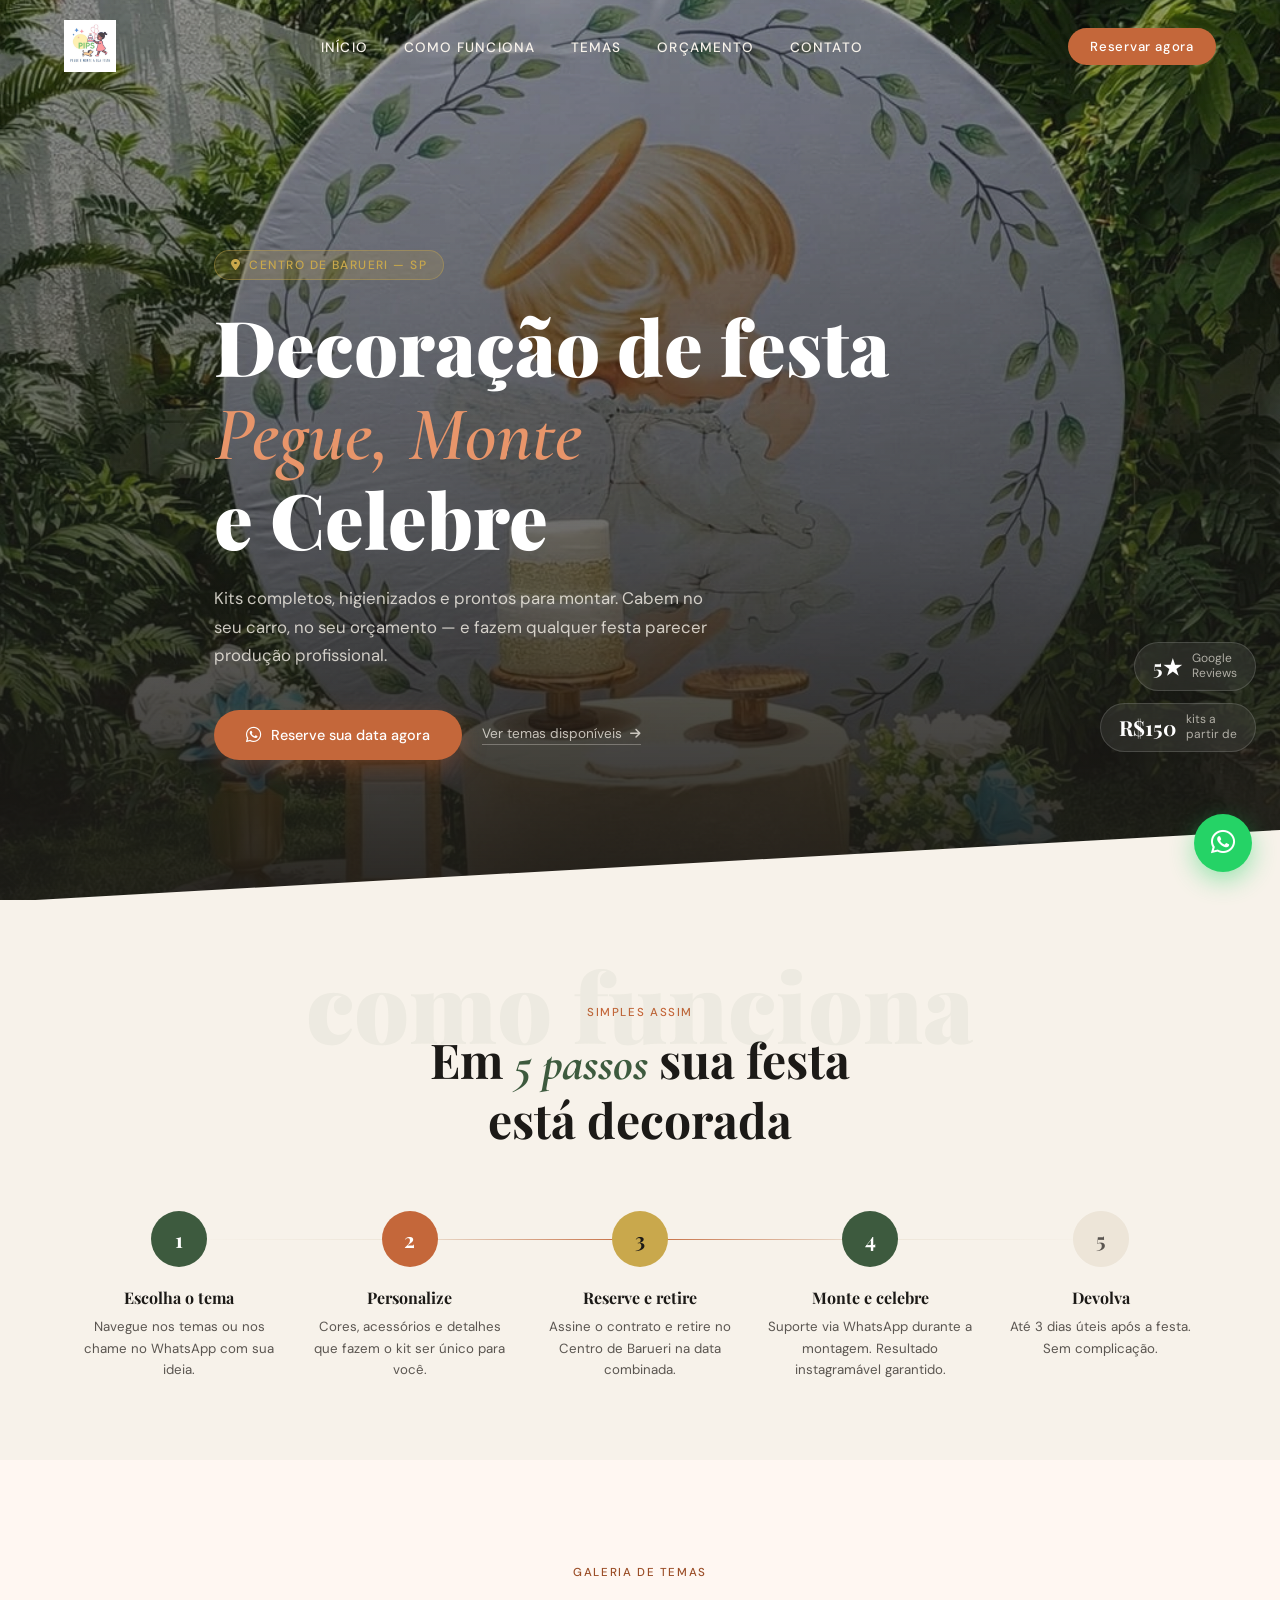
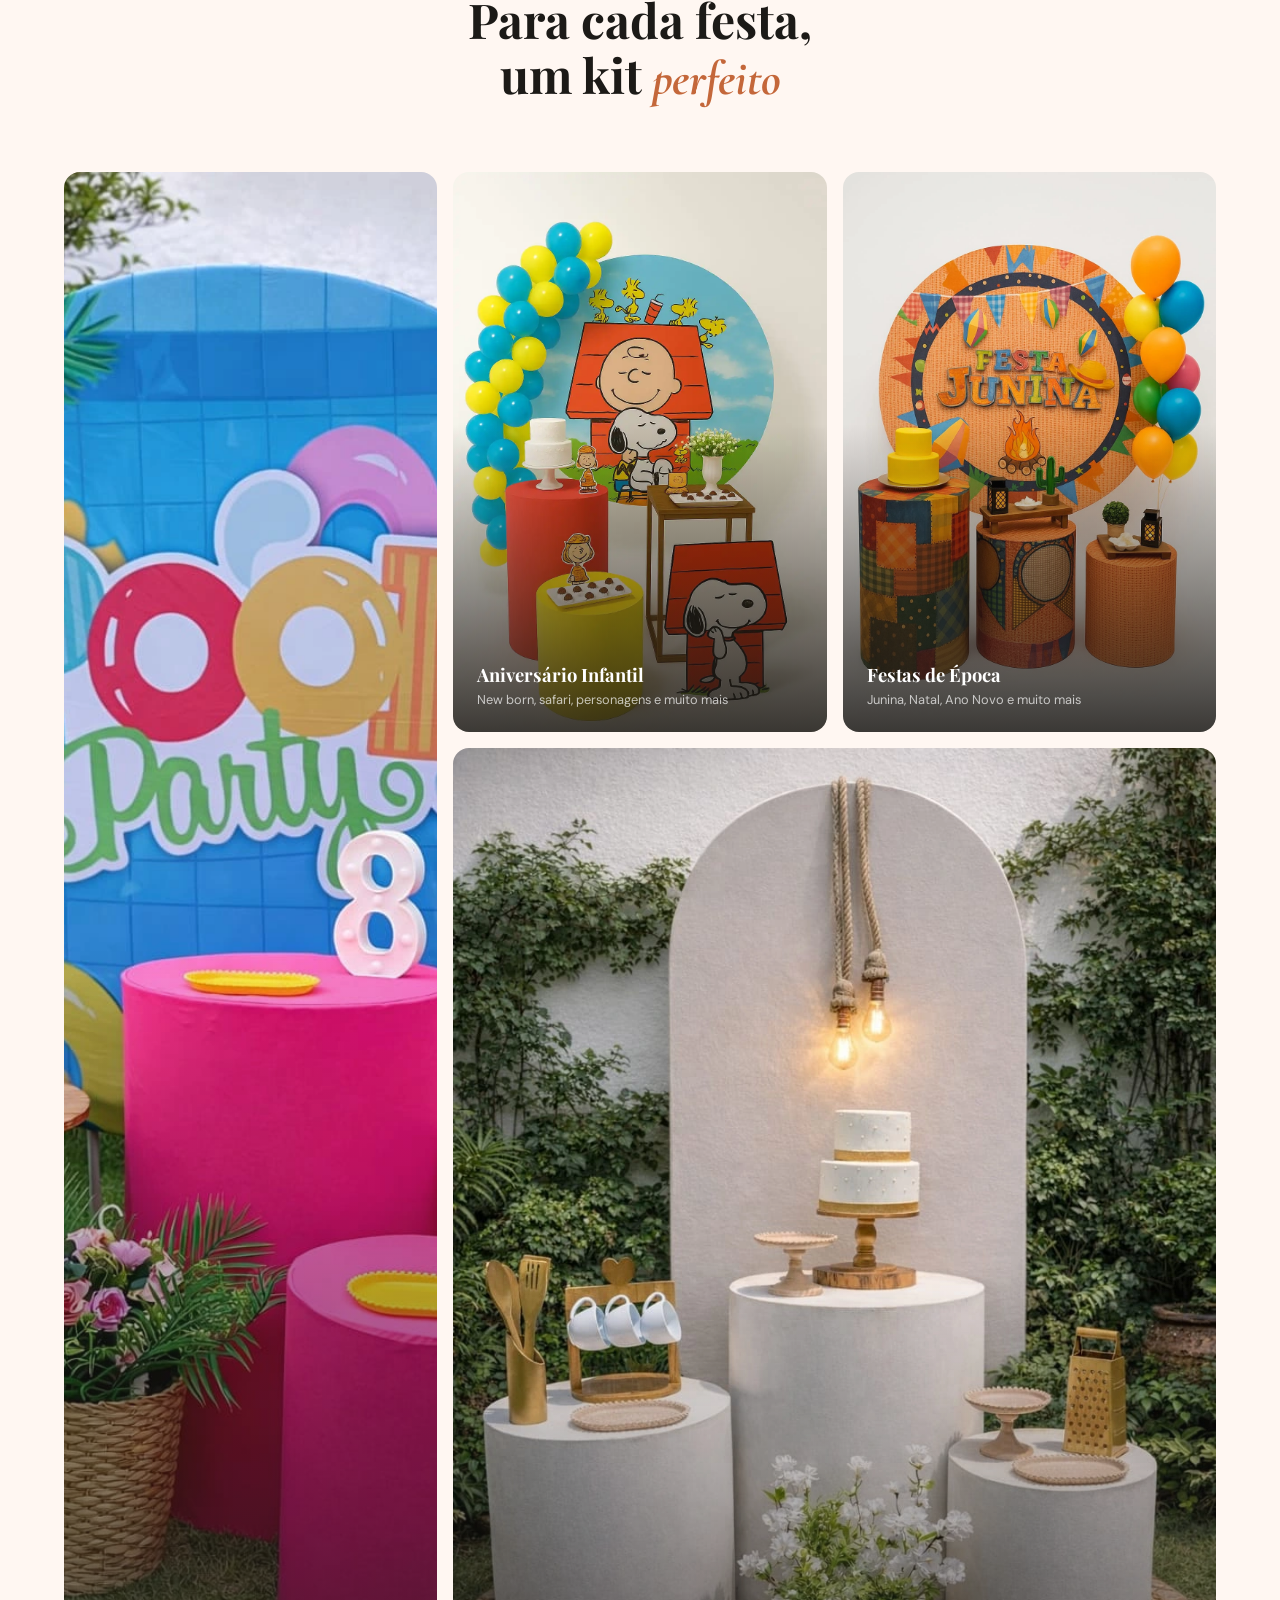
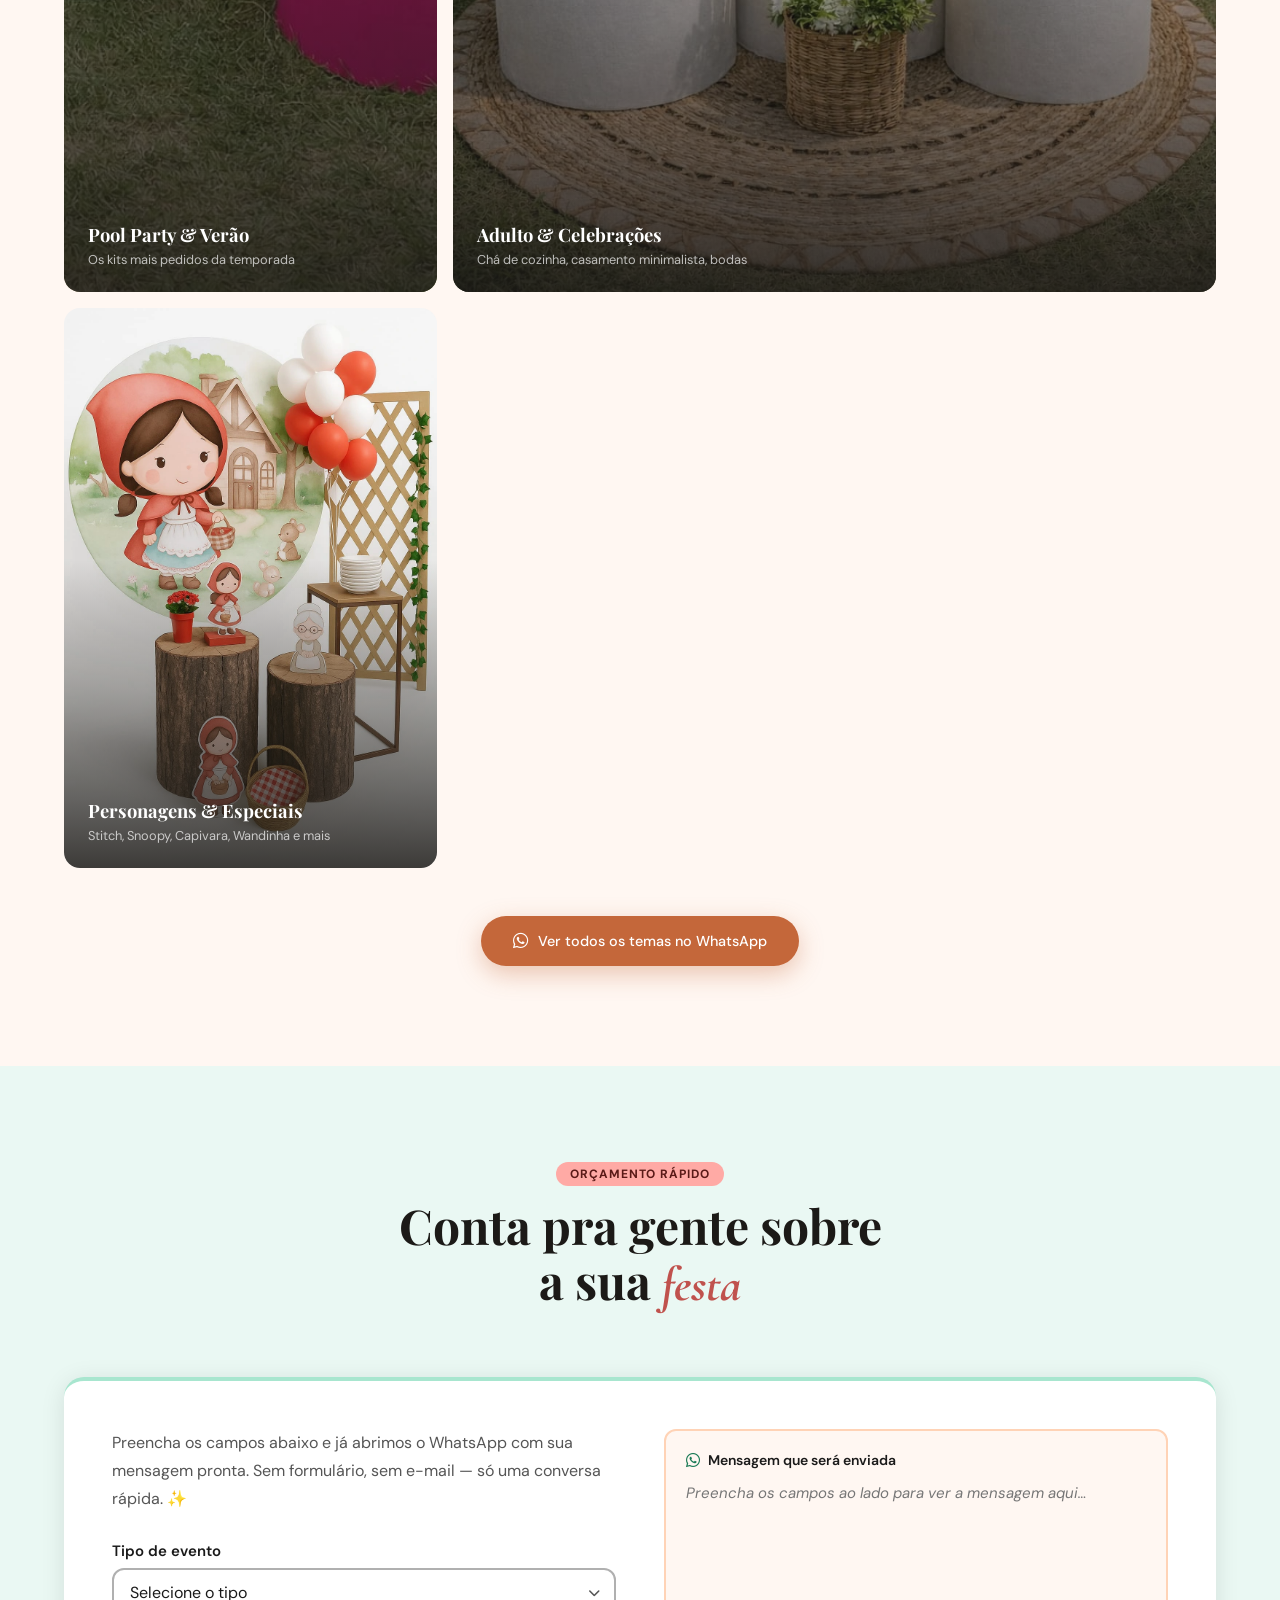
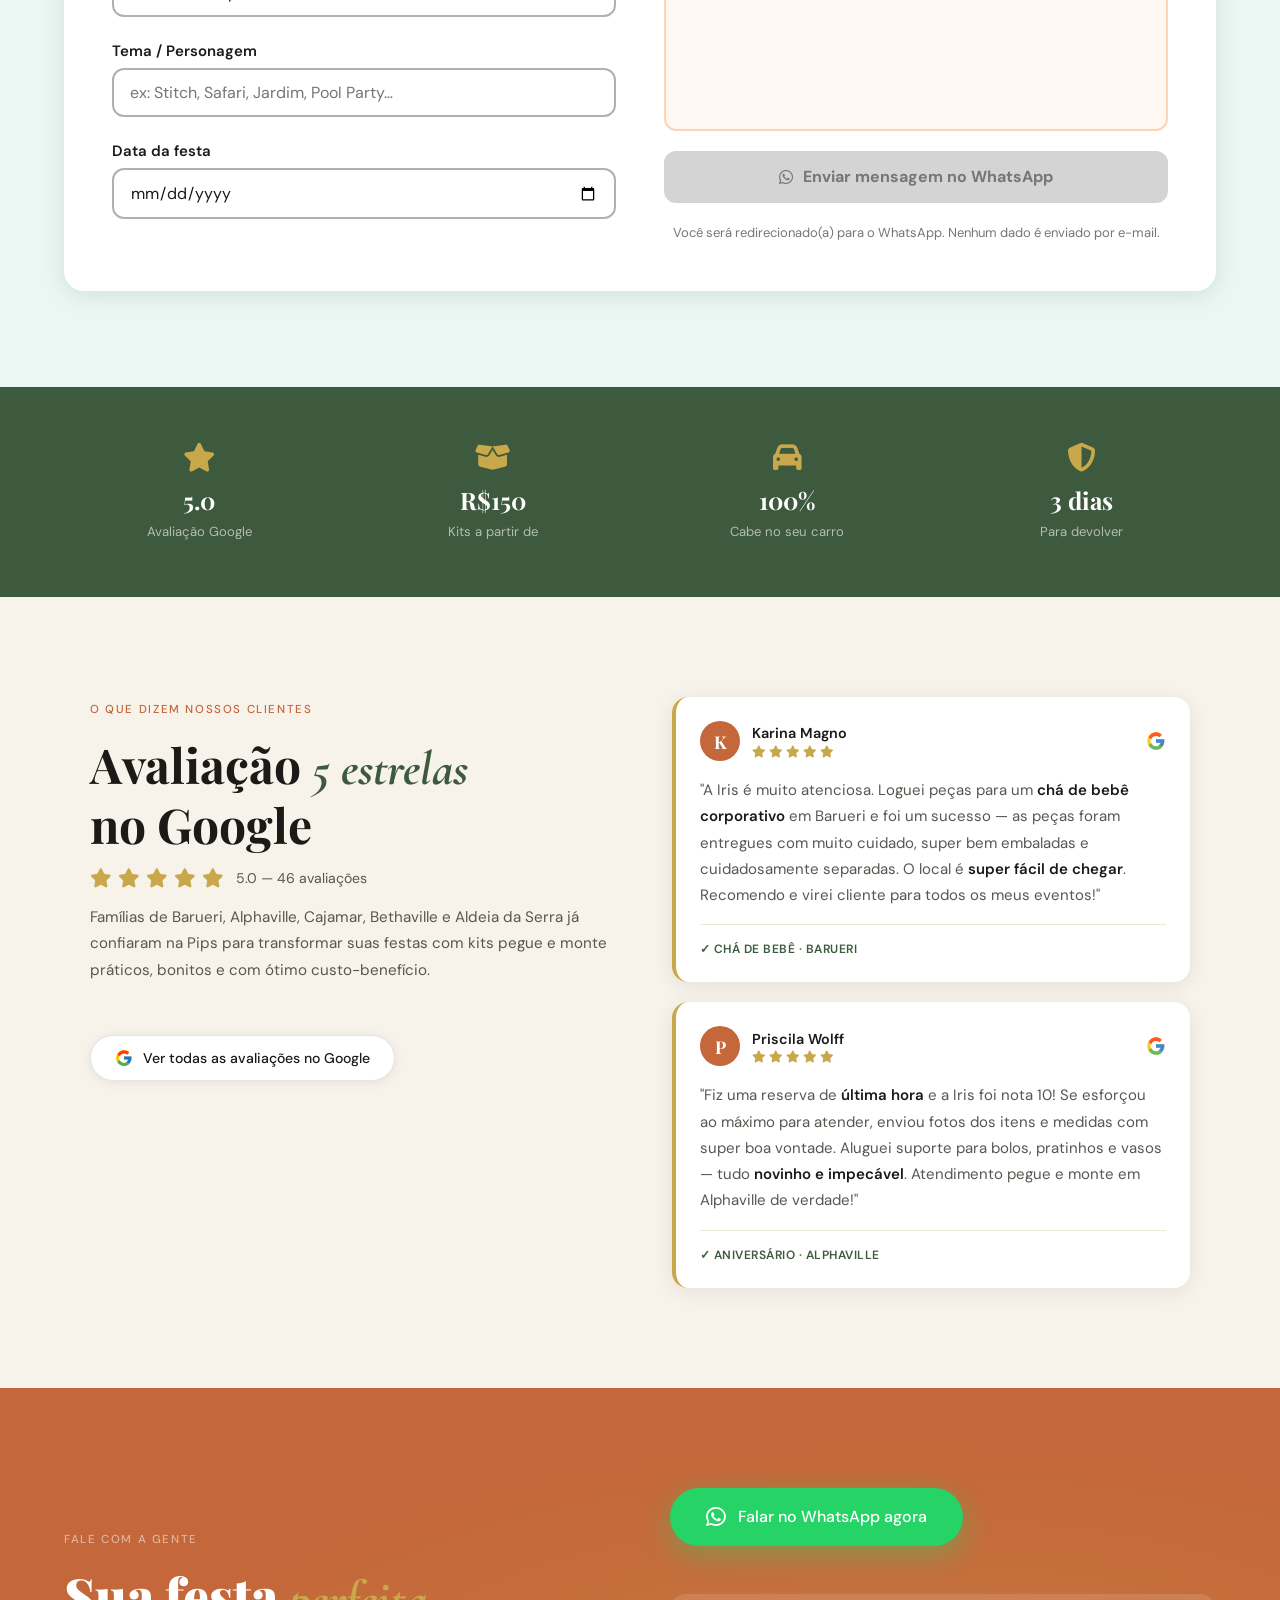
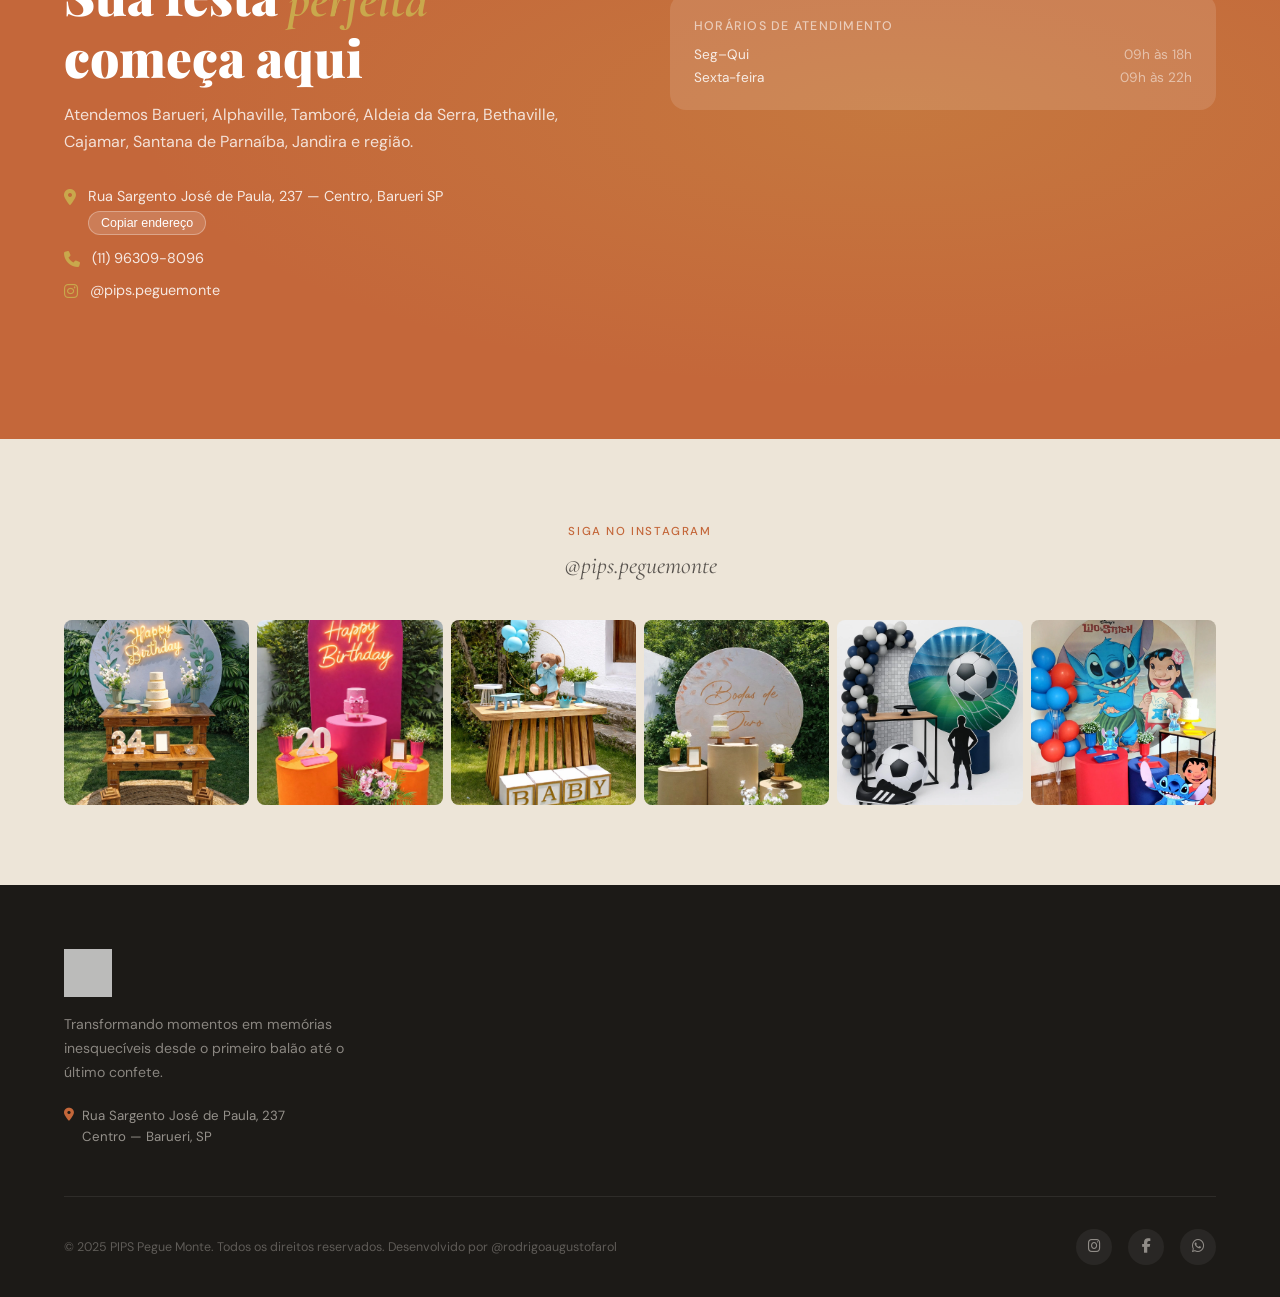
<file: index.html>
<!DOCTYPE html>
<html lang="pt-BR">
<head>
  <meta charset="UTF-8">
  <meta name="viewport" content="width=device-width, initial-scale=1.0">
  <title>Pegue e Monte em Barueri | Kits Completos a partir de R$150,00 | Pips</title>
  <meta name="description" content="Aluguel de decoração Pegue e Monte em Barueri. Kits higienizados, modernos e que cabem no seu carro. Reserve pelo WhatsApp e retire no Centro de Barueri!">

  <!-- Favicon -->
  <link rel="icon" type="image/webp" href="images/favicon.webp">

  <!-- ✅ Canonical: diz ao Google qual é a URL oficial, evita conteúdo duplicado -->
  <link rel="canonical" href="https://pipspeguemonte.com.br/">

  <!-- ✅ Open Graph: melhora aparência ao compartilhar no WhatsApp/Facebook -->
  <meta property="og:type"        content="website">
  <meta property="og:url"         content="https://pipspeguemonte.com.br/">
  <meta property="og:title"       content="Pips Pegue Monte — Decoração de Festa em Barueri">
  <meta property="og:description" content="Kits completos a partir de R$150. Retire no Centro de Barueri e monte você mesmo. Reserve pelo WhatsApp!">
  <meta property="og:image"       content="https://pipspeguemonte.com.br/images/hero.webp">
  <meta name="twitter:card"       content="summary_large_image">

  <!-- Preload crítico -->
  <link rel="preload" as="image" href="images/hero.webp" fetchpriority="high">
  <link rel="preload" as="image" href="images/logo.webp">

  <link rel="preconnect" href="https://fonts.googleapis.com">
  <link rel="preconnect" href="https://fonts.gstatic.com" crossorigin>
  <link href="https://fonts.googleapis.com/css2?family=Playfair+Display:ital,wght@0,700;0,900;1,700&family=DM+Sans:wght@300;400;500&family=Cormorant+Garamond:ital,wght@1,400;1,600&display=swap"
        rel="stylesheet" media="print" onload="this.media='all'">
  <noscript>
    <link href="https://fonts.googleapis.com/css2?family=Playfair+Display:ital,wght@0,700;0,900;1,700&family=DM+Sans:wght@300;400;500&family=Cormorant+Garamond:ital,wght@1,400;1,600&display=swap" rel="stylesheet">
  </noscript>

  <link rel="stylesheet" href="https://cdnjs.cloudflare.com/ajax/libs/font-awesome/6.4.0/css/all.min.css" media="print" onload="this.media='all'">
  <noscript><link rel="stylesheet" href="https://cdnjs.cloudflare.com/ajax/libs/font-awesome/6.4.0/css/all.min.css"></noscript>

  <link rel="stylesheet" href="css/styles.css">

  <!-- Schema.org -->
  <script type="application/ld+json">
  {
    "@context": "https://schema.org",
    "@type": ["LocalBusiness","PartySupplyStore","EventPlanner"],
    "@id": "https://pipspeguemonte.com.br/#identity",
    "name": "Pips Pegue e Monte Sua Festa",
    "description": "Aluguel de Decoração de Festa em Barueri no formato Kit Pegue e Monte.",
    "url": "https://pipspeguemonte.com.br/",
    "telephone": "+55-11-96309-8096",
    "address": {
      "@type": "PostalAddress",
      "streetAddress": "Rua Sargento José de Paula, 237",
      "addressLocality": "Barueri",
      "addressRegion": "SP",
      "postalCode": "06404-010",
      "addressCountry": "BR"
    },
    "geo": { "@type": "GeoCoordinates", "latitude": -23.5042, "longitude": -46.8785 },
    "openingHoursSpecification": [
      {"@type":"OpeningHoursSpecification","dayOfWeek":["Monday","Tuesday","Wednesday","Thursday"],"opens":"09:00","closes":"18:00"},
      {"@type":"OpeningHoursSpecification","dayOfWeek":"Friday","opens":"09:00","closes":"22:00"},
      {"@type":"OpeningHoursSpecification","dayOfWeek":"Saturday","opens":"09:00","closes":"13:00"}
    ],
    "areaServed": [
      {"@type":"City","name":"Barueri"},{"@type":"City","name":"Alphaville"},
      {"@type":"City","name":"Cajamar"},{"@type":"City","name":"Santana de Parnaíba"},
      {"@type":"City","name":"Osasco"},{"@type":"City","name":"Jandira"}
    ],
    "sameAs": [
      "https://www.instagram.com/pips.peguemonte/",
      "https://www.facebook.com/people/Pips-Pegue-e-Monte-sua-festa/61577691561011/",
      "https://wa.me/5511963098096"
    ]
  }
  </script>

  <!-- Google Tag Manager -->
  <script>(function(w,d,s,l,i){w[l]=w[l]||[];w[l].push({'gtm.start':
  new Date().getTime(),event:'gtm.js'});var f=d.getElementsByTagName(s)[0],
  j=d.createElement(s),dl=l!='dataLayer'?'&l='+l:'';j.async=true;j.src=
  'https://www.googletagmanager.com/gtm.js?id='+i+dl;f.parentNode.insertBefore(j,f);
  })(window,document,'script','dataLayer','GTM-5XRK89D6');</script>
  <!-- End Google Tag Manager -->
  <!-- Compatibilidade gtag → dataLayer (eventos inline nos botões) -->
  <script>
    window.dataLayer = window.dataLayer || [];
    function gtag(){ dataLayer.push(arguments); }
  </script>
</head>
<body>
<noscript><iframe src="https://www.googletagmanager.com/ns.html?id=GTM-5XRK89D6" height="0" width="0" style="display:none;visibility:hidden"></iframe></noscript>

<!-- ── WhatsApp Float ───────────────────────────── -->
<a href="https://wa.me/5511963098096?text=Olá!%20Vi%20o%20site%20e%20quero%20saber%20mais%20sobre%20os%20kits%20de%20decoração"
   class="wpp-float" target="_blank" rel="noopener" title="Fale pelo WhatsApp"
   onclick="gtag('event','botao_whats',{'event_category':'conversao','event_label':'float'})">
  <i class="fab fa-whatsapp"></i>
</a>

<!-- ── Mobile Nav ──────────────────────────────── -->
<nav class="mobile-nav" id="mobileNav" aria-label="Menu mobile">
  <button class="close-nav" id="closeNav" aria-label="Fechar menu"><i class="fas fa-times"></i></button>
  <a href="#inicio"        onclick="closeMobileNav()">Início</a>
  <a href="#como-funciona" onclick="closeMobileNav()">Como Funciona</a>
  <a href="#temas"         onclick="closeMobileNav()">Temas</a>
  <a href="#orcamento"     onclick="closeMobileNav()">Orçamento</a>
  <a href="#contato"       onclick="closeMobileNav()">Contato</a>
  <a href="https://wa.me/5511963098096?text=Olá!%20Quero%20reservar%20um%20kit"
     target="_blank" rel="noopener" class="nav-wpp-btn"
     onclick="gtag('event','botao_whats',{'event_category':'conversao','event_label':'mobile_nav'})">
    Reservar agora
  </a>
</nav>

<!-- ── Header ──────────────────────────────────── -->
<header class="header" id="header">
  <div class="header-inner">
    <a href="#inicio" aria-label="Pips Pegue Monte — início">
      <img src="images/logo.webp" alt="Pips Pegue Monte" class="logo-img" width="160" height="52" fetchpriority="high">
    </a>
    <nav aria-label="Navegação principal">
      <ul class="nav-list">
        <li><a href="#inicio">Início</a></li>
        <li><a href="#como-funciona">Como Funciona</a></li>
        <li><a href="#temas">Temas</a></li>
        <li><a href="#orcamento">Orçamento</a></li>
        <li><a href="#contato">Contato</a></li>
      </ul>
    </nav>
    <a href="https://wa.me/5511963098096?text=Olá!%20Quero%20reservar%20um%20kit"
       class="nav-cta" target="_blank" rel="noopener"
       onclick="gtag('event','botao_whats',{'event_category':'conversao','event_label':'nav_cta'})">
      Reservar agora
    </a>
    <button class="menu-toggle" id="menuToggle" aria-label="Abrir menu">
      <i class="fas fa-bars"></i>
    </button>
  </div>
</header>

<!-- ── Hero ────────────────────────────────────── -->
<section id="inicio" class="hero">
  <div class="hero-bg"></div>
  <div class="hero-gradient"></div>

  <div class="hero-stats">
    <div class="stat-pill">
      <span class="num">5★</span>
      <span class="lbl">Google<br>Reviews</span>
    </div>
    <div class="stat-pill">
      <span class="num">R$150</span>
      <span class="lbl">kits a<br>partir de</span>
    </div>
  </div>

  <div class="hero-content">
    <div class="container">
      <div class="hero-label">
        <i class="fas fa-map-marker-alt"></i>
        Centro de Barueri — SP
      </div>
      <h1>
        Decoração de festa<br>
        <em>Pegue, Monte</em><br>
        e Celebre
      </h1>
      <p class="hero-sub">
        Kits completos, higienizados e prontos para montar. Cabem no seu carro,
        no seu orçamento — e fazem qualquer festa parecer produção profissional.
      </p>
      <div class="hero-actions">
        <a href="https://wa.me/5511963098096?text=Olá!%20Quero%20reservar%20um%20kit%20de%20decoração.%20Pode%20me%20ajudar%3F"
           class="btn-primary" target="_blank" rel="noopener"
           onclick="gtag('event','botao_whats',{'event_category':'conversao','event_label':'hero_cta'})">
          <i class="fab fa-whatsapp"></i>
          Reserve sua data agora
        </a>
        <a href="#temas" class="btn-ghost">
          Ver temas disponíveis <i class="fas fa-arrow-right" style="font-size:.75rem"></i>
        </a>
      </div>
    </div>
  </div>
  <div class="hero-strip"></div>
</section>

<!-- ── Como Funciona ───────────────────────────── -->
<section id="como-funciona" class="como">
  <div class="container">
    <div class="section-header">
      <span class="section-tag">simples assim</span>
      <h2 class="section-title">Em <em>5 passos</em> sua festa<br>está decorada</h2>
    </div>
    <div class="steps-row">
      <div class="step-item">
        <div class="step-num s1">1</div>
        <h3>Escolha o tema</h3>
        <p>Navegue nos temas ou nos chame no WhatsApp com sua ideia.</p>
      </div>
      <div class="step-item">
        <div class="step-num s2">2</div>
        <h3>Personalize</h3>
        <p>Cores, acessórios e detalhes que fazem o kit ser único para você.</p>
      </div>
      <div class="step-item">
        <div class="step-num s3">3</div>
        <h3>Reserve e retire</h3>
        <p>Assine o contrato e retire no Centro de Barueri na data combinada.</p>
      </div>
      <div class="step-item">
        <div class="step-num s4">4</div>
        <h3>Monte e celebre</h3>
        <p>Suporte via WhatsApp durante a montagem. Resultado instagramável garantido.</p>
      </div>
      <div class="step-item">
        <div class="step-num s5">5</div>
        <h3>Devolva</h3>
        <p>Até 3 dias úteis após a festa. Sem complicação.</p>
      </div>
    </div>
  </div>
</section>

<!-- ── Temas ────────────────────────────────────── -->
<section id="temas" class="temas">
  <div class="container">
    <div class="section-header">
      <span class="section-tag">galeria de temas</span>
      <h2 class="section-title">Para cada festa,<br>um kit <em>perfeito</em></h2>
    </div>
    <div class="temas-grid">
      <div class="tema-card">
        <img src="images/pool-party-novo.webp" alt="Kit Pool Party Barueri" loading="lazy" width="600" height="800">
        <div class="tema-overlay">
          <h3>Pool Party & Verão</h3>
          <p>Os kits mais pedidos da temporada</p>
        </div>
      </div>
      <div class="tema-card">
        <img src="images/snoopy.webp" alt="Kit Aniversário Infantil Barueri" loading="lazy" width="600" height="400">
        <div class="tema-overlay">
          <h3>Aniversário Infantil</h3>
          <p>New born, safari, personagens e muito mais</p>
        </div>
      </div>
      <div class="tema-card">
        <img src="images/junina.webp" alt="Kit Festa Junina Barueri" loading="lazy" width="600" height="400">
        <div class="tema-overlay">
          <h3>Festas de Época</h3>
          <p>Junina, Natal, Ano Novo e muito mais</p>
        </div>
      </div>
      <div class="tema-card">
        <img src="images/decoracao_cha_de_cozinha_boho_chic_adulto_pips_pegue_monte_barueri_alphaville_bethaville_cajamar_aldeia_da_serra.webp" alt="Kit Adulto e Celebrações Barueri" loading="lazy" width="800" height="400">
        <div class="tema-overlay">
          <h3>Adulto & Celebrações</h3>
          <p>Chá de cozinha, casamento minimalista, bodas</p>
        </div>
      </div>
      <div class="tema-card">
        <img src="images/chapeuzinho.webp" alt="Kit Personagens e Especiais Barueri" loading="lazy" width="600" height="400">
        <div class="tema-overlay">
          <h3>Personagens & Especiais</h3>
          <p>Stitch, Snoopy, Capivara, Wandinha e mais</p>
        </div>
      </div>
    </div>
    <div class="tema-cta-row">
      <a href="https://wa.me/5511963098096?text=Olá!%20Quero%20ver%20os%20temas%20disponíveis.%20Pode%20me%20ajudar%3F"
         class="btn-primary" target="_blank" rel="noopener"
         onclick="gtag('event','botao_whats',{'event_category':'conversao','event_label':'temas_cta'})">
        <i class="fab fa-whatsapp"></i>
        Ver todos os temas no WhatsApp
      </a>
    </div>
  </div>
</section>

<!-- ── Formulário WhatsApp ─────────────────────── -->
<section id="orcamento" class="orcamento-section">
  <div class="container">
    <div class="section-header">
      <span class="section-tag">orçamento rápido</span>
      <h2 class="section-title">Conta pra gente sobre<br>a sua <em>festa</em></h2>
    </div>
    <div class="orc-card">
      <div class="orc-card__left">
        <p class="orc-intro">Preencha os campos abaixo e já abrimos o WhatsApp com sua mensagem pronta. Sem formulário, sem e-mail — só uma conversa rápida. ✨</p>
        <div class="orc-field">
          <label for="orc-tipo">Tipo de evento</label>
          <div class="orc-select-wrap">
            <select id="orc-tipo" onchange="orcUpdate()">
              <option value="">Selecione o tipo</option>
              <option value="Aniversário infantil">Aniversário infantil</option>
              <option value="Aniversário adulto">Aniversário adulto</option>
              <option value="Chá de bebê">Chá de bebê</option>
              <option value="Chá de panela / cozinha">Chá de panela / cozinha</option>
              <option value="Casamento / Bodas">Casamento / Bodas</option>
              <option value="Festa junina">Festa junina</option>
              <option value="Pool Party">Pool Party</option>
              <option value="Corporativo">Corporativo</option>
              <option value="Outro evento">Outro evento</option>
            </select>
            <i class="fas fa-chevron-down orc-select-arrow"></i>
          </div>
        </div>
        <div class="orc-field">
          <label for="orc-tema">Tema / Personagem</label>
          <input type="text" id="orc-tema" placeholder="ex: Stitch, Safari, Jardim, Pool Party…" oninput="orcUpdate()">
        </div>
        <div class="orc-field">
          <label for="orc-data">Data da festa</label>
          <input type="date" id="orc-data" oninput="orcUpdate()">
        </div>
      </div>
      <div class="orc-card__right">
        <div class="orc-preview">
          <div class="orc-preview__label">
            <i class="fab fa-whatsapp"></i>
            Mensagem que será enviada
          </div>
          <div class="orc-preview__bubble" id="orc-preview-bubble">
            <span class="orc-preview__ph">Preencha os campos ao lado para ver a mensagem aqui…</span>
          </div>
        </div>
        <a href="#" id="orc-btn"
           class="orc-btn orc-btn--disabled"
           target="_blank" rel="noopener noreferrer"
           onclick="gtag('event','botao_whats',{'event_category':'conversao','event_label':'formulario_orcamento'})">
          <i class="fab fa-whatsapp"></i>
          Enviar mensagem no WhatsApp
        </a>
        <p class="orc-disclaimer">Você será redirecionado(a) para o WhatsApp. Nenhum dado é enviado por e-mail.</p>
      </div>
    </div>
  </div>
</section>

<!-- ── Trust Strip ─────────────────────────────── -->
<section class="trust">
  <div class="container">
    <div class="trust-row">
      <div class="trust-item">
        <i class="fas fa-star"></i>
        <strong>5.0</strong>
        <span>Avaliação Google</span>
      </div>
      <div class="trust-item">
        <i class="fas fa-box-open"></i>
        <strong>R$150</strong>
        <span>Kits a partir de</span>
      </div>
      <div class="trust-item">
        <i class="fas fa-car"></i>
        <strong>100%</strong>
        <span>Cabe no seu carro</span>
      </div>
      <div class="trust-item">
        <i class="fas fa-shield-alt"></i>
        <strong>3 dias</strong>
        <span>Para devolver</span>
      </div>
    </div>
  </div>
</section>

<!-- ── Avaliações ──────────────────────────────── -->
<section id="avaliacoes" class="avaliacoes">

  <!-- Schema.org AggregateRating + Review para SEO -->
  <script type="application/ld+json">
  {
    "@context": "https://schema.org",
    "@type": "LocalBusiness",
    "@id": "https://pipspeguemonte.com.br/#identity",
    "name": "Pips Pegue e Monte Sua Festa",
    "aggregateRating": {
      "@type": "AggregateRating",
      "ratingValue": "5.0",
      "reviewCount": "46",
      "bestRating": "5",
      "worstRating": "1"
    },
    "review": [
      {
        "@type": "Review",
        "author": { "@type": "Person", "name": "Karina Magno" },
        "reviewRating": { "@type": "Rating", "ratingValue": "5" },
        "datePublished": "2026-02-01",
        "reviewBody": "A Iris é muito atenciosa, loquei peças para um chá de bebê da empresa e foi um sucesso, as coisas foram entregues com muito cuidado, super bem embaladas e cuidadosamente separadas para fazer um evento lindo! Super indico e o local tbm é super fácil de chegar! Recomendo e virei cliente para todos os meus eventos!"
      },
      {
        "@type": "Review",
        "author": { "@type": "Person", "name": "Priscila Wolff" },
        "reviewRating": { "@type": "Rating", "ratingValue": "5" },
        "datePublished": "2025-11-01",
        "reviewBody": "Fiz uma reserva super de última hora e a Iris foi nota 10!! Se esforçou ao máximo para atender e foi super solícita, enviou fotos de itens e medidas com super boa vontade. Os itens estavam todos novinhos."
      }
    ]
  }
  </script>

  <div class="container">
    <div class="avaliacoes-inner">

      <!-- Cabeçalho -->
      <div class="aval-header">
        <span class="section-tag">o que dizem nossos clientes</span>
        <h2 class="section-title" style="margin-top:8px;">
          Avaliação <em>5 estrelas</em><br>no Google
        </h2>
        <div class="stars-row">
          <i class="fas fa-star"></i><i class="fas fa-star"></i>
          <i class="fas fa-star"></i><i class="fas fa-star"></i>
          <i class="fas fa-star"></i>
          <span>5.0 &mdash; 46 avaliações</span>
        </div>
        <p class="aval-sub">
          Famílias de Barueri, Alphaville, Cajamar, Bethaville e Aldeia da Serra
          já confiaram na Pips para transformar suas festas com kits pegue e monte
          práticos, bonitos e com ótimo custo-benefício.
        </p>
        <a href="https://www.google.com/search?q=pips+pegue+e+monte+sua+festa+barueri#lrd=0x94cf03a85dfac5d3:0xc0bacafe3a2e776a,1,,,,"
           target="_blank" rel="noopener" class="google-btn">
          <svg width="18" height="18" viewBox="0 0 48 48" aria-hidden="true">
            <path fill="#FFC107" d="M43.6 20H24v8h11.3C33.7 33.6 29.3 37 24 37c-7.2 0-13-5.8-13-13s5.8-13 13-13c3.1 0 6 1.1 8.2 3l5.7-5.7C34.5 5.1 29.5 3 24 3 12.4 3 3 12.4 3 24s9.4 21 21 21c10.5 0 20-7.6 20-21 0-1.3-.1-2.7-.4-4z"/>
            <path fill="#FF3D00" d="m6.3 14.7 6.6 4.8C14.6 15.1 18.9 12 24 12c3.1 0 6 1.1 8.2 3l5.7-5.7C34.5 5.1 29.5 3 24 3c-7.6 0-14.2 4.5-17.7 11.7z"/>
            <path fill="#4CAF50" d="M24 45c5.4 0 10.3-1.9 14.1-5.1l-6.5-5.5C29.5 36 26.9 37 24 37c-5.2 0-9.6-3.4-11.2-8L6.1 34.1C9.5 40.5 16.2 45 24 45z"/>
            <path fill="#1976D2" d="M43.6 20H24v8h11.3c-.8 2.3-2.3 4.3-4.2 5.7l6.5 5.5C41 35.8 44 30.4 44 24c0-1.3-.1-2.7-.4-4z"/>
          </svg>
          Ver todas as avaliações no Google
        </a>
      </div>

      <!-- Cards de avaliação -->
      <div class="aval-cards">

        <!-- Review 1 — Karina Magno -->
        <article class="aval-card" itemscope itemtype="https://schema.org/Review">
          <meta itemprop="datePublished" content="2026-02-01">
          <div itemprop="itemReviewed" itemscope itemtype="https://schema.org/LocalBusiness">
            <meta itemprop="name" content="Pips Pegue e Monte Sua Festa">
          </div>
          <header class="aval-card__top">
            <div class="aval-avatar" aria-hidden="true">K</div>
            <div>
              <strong class="aval-name" itemprop="author" itemscope itemtype="https://schema.org/Person">
                <span itemprop="name">Karina Magno</span>
              </strong>
              <div class="aval-stars" itemprop="reviewRating" itemscope itemtype="https://schema.org/Rating">
                <meta itemprop="ratingValue" content="5">
                <meta itemprop="bestRating" content="5">
                <i class="fas fa-star"></i><i class="fas fa-star"></i>
                <i class="fas fa-star"></i><i class="fas fa-star"></i>
                <i class="fas fa-star"></i>
              </div>
            </div>
            <svg class="aval-google-icon" viewBox="0 0 48 48" width="20" height="20" aria-label="Google" role="img">
              <path fill="#FFC107" d="M43.6 20H24v8h11.3C33.7 33.6 29.3 37 24 37c-7.2 0-13-5.8-13-13s5.8-13 13-13c3.1 0 6 1.1 8.2 3l5.7-5.7C34.5 5.1 29.5 3 24 3 12.4 3 3 12.4 3 24s9.4 21 21 21c10.5 0 20-7.6 20-21 0-1.3-.1-2.7-.4-4z"/>
              <path fill="#FF3D00" d="m6.3 14.7 6.6 4.8C14.6 15.1 18.9 12 24 12c3.1 0 6 1.1 8.2 3l5.7-5.7C34.5 5.1 29.5 3 24 3c-7.6 0-14.2 4.5-17.7 11.7z"/>
              <path fill="#4CAF50" d="M24 45c5.4 0 10.3-1.9 14.1-5.1l-6.5-5.5C29.5 36 26.9 37 24 37c-5.2 0-9.6-3.4-11.2-8L6.1 34.1C9.5 40.5 16.2 45 24 45z"/>
              <path fill="#1976D2" d="M43.6 20H24v8h11.3c-.8 2.3-2.3 4.3-4.2 5.7l6.5 5.5C41 35.8 44 30.4 44 24c0-1.3-.1-2.7-.4-4z"/>
            </svg>
          </header>
          <blockquote class="aval-text" itemprop="reviewBody">
            "A Iris é muito atenciosa. Loguei peças para um <strong>chá de bebê corporativo</strong> em Barueri e foi um sucesso — as peças foram entregues com muito cuidado, super bem embaladas e cuidadosamente separadas. O local é <strong>super fácil de chegar</strong>. Recomendo e virei cliente para todos os meus eventos!"
          </blockquote>
          <footer class="aval-card__footer">
            <span class="aval-badge">✓ Chá de Bebê · Barueri</span>
          </footer>
        </article>

        <!-- Review 2 — Priscila Wolff -->
        <article class="aval-card" itemscope itemtype="https://schema.org/Review">
          <meta itemprop="datePublished" content="2025-11-01">
          <div itemprop="itemReviewed" itemscope itemtype="https://schema.org/LocalBusiness">
            <meta itemprop="name" content="Pips Pegue e Monte Sua Festa">
          </div>
          <header class="aval-card__top">
            <div class="aval-avatar" aria-hidden="true">P</div>
            <div>
              <strong class="aval-name" itemprop="author" itemscope itemtype="https://schema.org/Person">
                <span itemprop="name">Priscila Wolff</span>
              </strong>
              <div class="aval-stars" itemprop="reviewRating" itemscope itemtype="https://schema.org/Rating">
                <meta itemprop="ratingValue" content="5">
                <meta itemprop="bestRating" content="5">
                <i class="fas fa-star"></i><i class="fas fa-star"></i>
                <i class="fas fa-star"></i><i class="fas fa-star"></i>
                <i class="fas fa-star"></i>
              </div>
            </div>
            <svg class="aval-google-icon" viewBox="0 0 48 48" width="20" height="20" aria-label="Google" role="img">
              <path fill="#FFC107" d="M43.6 20H24v8h11.3C33.7 33.6 29.3 37 24 37c-7.2 0-13-5.8-13-13s5.8-13 13-13c3.1 0 6 1.1 8.2 3l5.7-5.7C34.5 5.1 29.5 3 24 3 12.4 3 3 12.4 3 24s9.4 21 21 21c10.5 0 20-7.6 20-21 0-1.3-.1-2.7-.4-4z"/>
              <path fill="#FF3D00" d="m6.3 14.7 6.6 4.8C14.6 15.1 18.9 12 24 12c3.1 0 6 1.1 8.2 3l5.7-5.7C34.5 5.1 29.5 3 24 3c-7.6 0-14.2 4.5-17.7 11.7z"/>
              <path fill="#4CAF50" d="M24 45c5.4 0 10.3-1.9 14.1-5.1l-6.5-5.5C29.5 36 26.9 37 24 37c-5.2 0-9.6-3.4-11.2-8L6.1 34.1C9.5 40.5 16.2 45 24 45z"/>
              <path fill="#1976D2" d="M43.6 20H24v8h11.3c-.8 2.3-2.3 4.3-4.2 5.7l6.5 5.5C41 35.8 44 30.4 44 24c0-1.3-.1-2.7-.4-4z"/>
            </svg>
          </header>
          <blockquote class="aval-text" itemprop="reviewBody">
            "Fiz uma reserva de <strong>última hora</strong> e a Iris foi nota 10! Se esforçou ao máximo para atender, enviou fotos dos itens e medidas com super boa vontade. Aluguei suporte para bolos, pratinhos e vasos — tudo <strong>novinho e impecável</strong>. Atendimento pegue e monte em Alphaville de verdade!"
          </blockquote>
          <footer class="aval-card__footer">
            <span class="aval-badge">✓ Aniversário · Alphaville</span>
          </footer>
        </article>

      </div><!-- /aval-cards -->
    </div><!-- /avaliacoes-inner -->
  </div>
</section>

<!-- ── CTA Final / Contato ─────────────────────── -->
<section id="contato" class="cta-final">
  <div class="container">
    <div class="cta-final-inner">
      <div>
        <span class="section-tag" style="color:rgba(255,255,255,.5)">fale com a gente</span>
        <h2 style="margin-top:8px;">Sua festa <em>perfeita</em><br>começa aqui</h2>
        <p>Atendemos Barueri, Alphaville, Tamboré, Aldeia da Serra, Bethaville,
           Cajamar, Santana de Parnaíba, Jandira e região.</p>
        <ul class="cta-info-list">
          <li>
            <i class="fas fa-map-marker-alt"></i>
            <span>Rua Sargento José de Paula, 237 — Centro, Barueri SP
              <br><button onclick="copiarEndereco()"
                style="margin-top:6px;background:rgba(255,255,255,.15);color:#fff;border:1px solid rgba(255,255,255,.3);
                       padding:4px 12px;border-radius:100px;cursor:pointer;font-size:.78rem;">
                Copiar endereço
              </button>
            </span>
          </li>
          <li><i class="fas fa-phone"></i><span>(11) 96309-8096</span></li>
          <li><i class="fab fa-instagram"></i><span>@pips.peguemonte</span></li>
        </ul>
      </div>
      <div>
        <a href="https://wa.me/5511963098096?text=Olá!%20Quero%20reservar%20um%20kit%20de%20decoração.%20Pode%20me%20ajudar%3F"
           class="cta-wpp-btn" target="_blank" rel="noopener"
           onclick="gtag('event','botao_whats',{'event_category':'conversao','event_label':'cta_final'})">
          <i class="fab fa-whatsapp"></i>
          Falar no WhatsApp agora
        </a>
        <div class="cta-horarios">
          <h4>Horários de atendimento</h4>
          <ul>
            <li>Seg–Qui <span>09h às 18h</span></li>
            <li>Sexta-feira <span>09h às 22h</span></li>
            
          </ul>
        </div>
        <div style="margin-top:24px;">
          <iframe
            src="https://www.google.com/maps/embed?pb=!1m18!1m12!1m3!1d3658.668958462136!2d-46.871927!3d-23.508430399999998!2m3!1f0!2f0!3f0!3m2!1i1024!2i768!4f13.1!3m3!1m2!1s0x94cf03a85dfac5d3%3A0xc0bacafe3a2e776a!2sPips%20Pegue%20e%20Monte%20Sua%20Festa!5e0!3m2!1spt-BR!2sbr"
            width="100%" height="200"
            style="border:0;border-radius:12px;opacity:.85;"
            allowfullscreen loading="lazy"
            referrerpolicy="no-referrer-when-downgrade"
            title="Localização Pips Pegue Monte Barueri">
          </iframe>
        </div>
      </div>
    </div>
  </div>
</section>

<!-- ── Instagram ───────────────────────────────── -->
<section class="insta-section">
  <div class="container">
    <span class="section-tag">siga no instagram</span>
    <p class="insta-handle">@pips.peguemonte</p>
    <div class="insta-grid">
      <a href="https://www.instagram.com/pips.peguemonte/" target="_blank" rel="noopener" class="insta-item">
        <img src="images/aniversario-cajamar-alphaville-bethaville-grennvilee-barueri-pips-pegue-monte1.webp" alt="Aniversário Pool Party Barueri" loading="lazy" width="400" height="400">
        <div class="insta-item-overlay"><i class="fab fa-instagram"></i></div>
      </a>
      <a href="https://www.instagram.com/pips.peguemonte/" target="_blank" rel="noopener" class="insta-item">
        <img src="images/decoracao_aniversario_adulto_pips_pegue_monte_barueri_alphaville_bethaville_cajamar_aldeia_da_serra.webp" alt="Aniversário Adulto Barueri" loading="lazy" width="400" height="400">
        <div class="insta-item-overlay"><i class="fab fa-instagram"></i></div>
      </a>
      <a href="https://www.instagram.com/pips.peguemonte/" target="_blank" rel="noopener" class="insta-item">
        <img src="images/chabebeazul.webp" alt="Chá de Bebê Azul Barueri" loading="lazy" width="400" height="400">
        <div class="insta-item-overlay"><i class="fab fa-instagram"></i></div>
      </a>
      <a href="https://www.instagram.com/pips.peguemonte/" target="_blank" rel="noopener" class="insta-item">
        <img src="images/bodas_de_ouro_cajamar_polvilho_jordanesia_alphaville_bethaville_pips.webp" alt="Bodas de Ouro Barueri" loading="lazy" width="400" height="400">
        <div class="insta-item-overlay"><i class="fab fa-instagram"></i></div>
      </a>
      <a href="https://www.instagram.com/pips.peguemonte/" target="_blank" rel="noopener" class="insta-item">
        <img src="images/futebol.webp" alt="Tema Futebol Barueri" loading="lazy" width="400" height="400">
        <div class="insta-item-overlay"><i class="fab fa-instagram"></i></div>
      </a>
      <a href="https://www.instagram.com/pips.peguemonte/" target="_blank" rel="noopener" class="insta-item">
        <img src="images/stitch.webp" alt="Tema Stitch Barueri" loading="lazy" width="400" height="400">
        <div class="insta-item-overlay"><i class="fab fa-instagram"></i></div>
      </a>
    </div>
  </div>
</section>

<!-- ── Footer ──────────────────────────────────── -->
<footer class="footer">
  <div class="container">
    <div class="footer-grid">
      <div class="footer-brand">
        <img src="images/logo.webp" alt="Pips Pegue Monte"
             style="height:48px;width:auto;filter:brightness(0) invert(1);opacity:.7;">
        <p>Transformando momentos em memórias inesquecíveis desde o primeiro balão até o último confete.</p>
        <div class="addr">
          <i class="fas fa-map-marker-alt"></i>
          <span>Rua Sargento José de Paula, 237<br>Centro — Barueri, SP</span>
        </div>
      </div>
      <div class="footer-col">
        <h4>Navegação</h4>
        <ul>
          <li><a href="#inicio">Início</a></li>
          <li><a href="#como-funciona">Como Funciona</a></li>
          <li><a href="#temas">Temas</a></li>
          <li><a href="#contato">Contato</a></li>
        </ul>
      </div>
      <div class="footer-col">
        <h4>Contato</h4>
        <ul>
          <li><a href="https://wa.me/5511963098096" target="_blank" rel="noopener">(11) 96309-8096</a></li>
          <li><a href="https://www.instagram.com/pips.peguemonte/" target="_blank" rel="noopener">@pips.peguemonte</a></li>
          <li><a href="https://www.facebook.com/people/Pips-Pegue-e-Monte-sua-festa/61577691561011/" target="_blank" rel="noopener">Facebook</a></li>
        </ul>
      </div>
    </div>
    <div class="footer-bottom">
      <p>&copy; 2025 PIPS Pegue Monte. Todos os direitos reservados. Desenvolvido por @rodrigoaugustofarol</p>
      <div class="footer-social">
        <a href="https://www.instagram.com/pips.peguemonte/"  target="_blank" rel="noopener" title="Instagram"><i class="fab fa-instagram"></i></a>
        <a href="https://www.facebook.com/people/Pips-Pegue-e-Monte-sua-festa/61577691561011/" target="_blank" rel="noopener" title="Facebook"><i class="fab fa-facebook-f"></i></a>
        <a href="https://wa.me/5511963098096" target="_blank" rel="noopener" title="WhatsApp"><i class="fab fa-whatsapp"></i></a>
      </div>
    </div>
  </div>
</footer>

<script src="js/script.js" defer></script>
<script>
  // ── Formulário de Orçamento WhatsApp ──────────
  const ORC_NUMBER = '5511963098096';

  function orcUpdate() {
    const tipo  = document.getElementById('orc-tipo').value;
    const tema  = document.getElementById('orc-tema').value.trim();
    const data  = document.getElementById('orc-data').value;
    const btn   = document.getElementById('orc-btn');
    const bubble = document.getElementById('orc-preview-bubble');

    let dataFmt = '';
    if (data) {
      const [y, m, d] = data.split('-');
      dataFmt = `${d}/${m}/${y}`;
    }

    const temAlgo = tipo || tema || dataFmt;
    if (!temAlgo) {
      bubble.innerHTML = '<span class="orc-preview__ph">Preencha os campos ao lado para ver a mensagem aqui…</span>';
      btn.classList.add('orc-btn--disabled');
      btn.href = '#';
      return;
    }

    // Mensagem para o wa.me
    let msg = 'Olá! Gostaria de um orçamento para um kit de decoração 🎉\n\n';
    if (tipo)    msg += `*Tipo de evento:* ${tipo}\n`;
    if (tema)    msg += `*Tema / Personagem:* ${tema}\n`;
    if (dataFmt) msg += `*Data da festa:* ${dataFmt}\n`;
    msg += '\nPoderia me ajudar com as peças e valores?';

    // Preview visual
    let html = '';
    if (tipo)    html += `<b>Tipo de evento:</b> ${tipo}<br>`;
    if (tema)    html += `<b>Tema / Personagem:</b> ${tema}<br>`;
    if (dataFmt) html += `<b>Data da festa:</b> ${dataFmt}<br>`;
    html += '<br>Poderia me ajudar com as peças e valores?';
    bubble.innerHTML = html;

    btn.href = `https://wa.me/${ORC_NUMBER}?text=${encodeURIComponent(msg)}`;
    btn.classList.remove('orc-btn--disabled');
  }
</script>
</body>
</html>
</file>
<file: css/styles.css>
/* =============================================
   PIPS PEGUE MONTE — styles.css
   Paleta: terracota · musgo · dourado · creme
============================================= */
:root {
  --cream:      #F7F2EA;
  --cream-dark: #EDE5D8;
  --terracota:  #C4673A;
  --terra-dark: #9B4E28;
  --terra-light:#E8956A;
  --musgo:      #3D5A3E;
  --musgo-light:#5C7F5D;
  --dourado:    #C9A84C;
  --dark:       #1C1A17;
  --mid:        #5A5550;
  --light-txt:  #F7F2EA;
  --ff-display: 'Playfair Display', serif;
  --ff-body:    'DM Sans', sans-serif;
  --ff-italic:  'Cormorant Garamond', serif;
  --ease-out:   cubic-bezier(0.16,1,0.3,1);
}

*, *::before, *::after { box-sizing: border-box; margin: 0; padding: 0; }
html { scroll-behavior: smooth; overflow-x: hidden; }
body { font-family: var(--ff-body); background: var(--cream); color: var(--dark); overflow-x: hidden; }
img  { max-width: 100%; height: auto; display: block; }
a    { text-decoration: none; color: inherit; }
ul   { list-style: none; }

.container { max-width: 1200px; margin: 0 auto; padding: 0 24px; }

/* ===== WHATSAPP FLOAT ===== */
.wpp-float {
  position: fixed; bottom: 28px; right: 28px;
  width: 58px; height: 58px;
  background: #25D366; border-radius: 50%;
  display: flex; align-items: center; justify-content: center;
  font-size: 1.7rem; color: #fff;
  box-shadow: 0 8px 24px rgba(37,211,102,.45);
  z-index: 9999;
  transition: transform .3s var(--ease-out), box-shadow .3s;
}
.wpp-float:hover { transform: scale(1.12); box-shadow: 0 12px 32px rgba(37,211,102,.6); }

/* ===== HEADER ===== */
.header {
  position: fixed; top: 0; left: 0; width: 100%;
  z-index: 1000; padding: 0;
  transition: background .4s, box-shadow .4s;
}
.header.scrolled {
  background: rgba(247,242,234,.96);
  backdrop-filter: blur(12px);
  box-shadow: 0 1px 0 rgba(0,0,0,.08);
}
.header-inner {
  display: flex; align-items: center; justify-content: space-between;
  max-width: 1200px; margin: 0 auto; padding: 20px 24px;
  transition: padding .4s;
}
.header.scrolled .header-inner { padding: 14px 24px; }

.logo-img { height: 52px; width: auto; }

.nav-list { display: flex; gap: 36px; }
.nav-list a {
  font-size: .85rem; font-weight: 500;
  letter-spacing: .08em; text-transform: uppercase;
  color: var(--light-txt); transition: color .2s;
  position: relative;
}
.header.scrolled .nav-list a { color: var(--dark); }
.nav-list a::after {
  content: ''; position: absolute; bottom: -3px; left: 0;
  width: 0; height: 1.5px; background: var(--terracota);
  transition: width .3s var(--ease-out);
}
.nav-list a:hover::after { width: 100%; }

.nav-cta {
  background: var(--terracota); color: #fff !important;
  padding: 10px 22px; border-radius: 100px;
  font-size: .82rem !important; font-weight: 500 !important;
  letter-spacing: .06em !important;
  transition: background .2s, transform .2s !important;
}
.nav-cta:hover { background: var(--terra-dark) !important; transform: translateY(-1px); }
.nav-cta::after { display: none !important; }

.menu-toggle {
  display: none; background: none; border: none;
  cursor: pointer; font-size: 1.4rem;
  color: var(--light-txt); transition: color .3s;
}
.header.scrolled .menu-toggle { color: var(--dark); }

/* ===== MOBILE NAV ===== */
.mobile-nav {
  display: none; position: fixed; inset: 0;
  background: var(--dark); z-index: 999;
  flex-direction: column; align-items: center; justify-content: center; gap: 32px;
}
.mobile-nav.open { display: flex; }
.mobile-nav a {
  font-family: var(--ff-display);
  font-size: 2rem; font-weight: 700; color: #fff; transition: color .2s;
}
.mobile-nav a:hover { color: var(--terra-light); }
.mobile-nav .close-nav {
  position: absolute; top: 28px; right: 28px;
  background: none; border: none; cursor: pointer;
  color: rgba(255,255,255,.5); font-size: 1.5rem; transition: color .2s;
}
.mobile-nav .close-nav:hover { color: #fff; }
.mobile-nav .nav-wpp-btn {
  background: var(--terracota); color: #fff;
  padding: 14px 32px; border-radius: 100px;
  font-family: var(--ff-body); font-size: 1rem;
}

/* ===== HERO ===== */
.hero {
  position: relative; min-height: 100vh;
  display: flex; align-items: flex-end;
  background: var(--dark); overflow: hidden;
}
.hero-bg {
  position: absolute; inset: 0;
  background-image: url('../images/hero.webp');
  background-size: cover; background-position: center 30%;
  opacity: .72;
  transform: scale(1.04);
  animation: heroZoom 12s var(--ease-out) forwards;
}
@keyframes heroZoom { to { transform: scale(1); } }
.hero-gradient {
  position: absolute; inset: 0;
  background: linear-gradient(to top, rgba(28,26,23,.92) 0%, rgba(28,26,23,.5) 40%, rgba(28,26,23,.12) 100%);
}
.hero-strip {
  position: absolute; bottom: -2px; left: 0; right: 0; height: 120px;
  background: var(--cream);
  clip-path: polygon(0 100%, 100% 100%, 100% 40%, 0 100%);
}
.hero-content { position: relative; z-index: 2; width: 100%; padding: 0 0 140px; }
.hero-content .container { max-width: 900px; }

.hero-label {
  display: inline-flex; align-items: center; gap: 8px;
  background: rgba(201,168,76,.18);
  border: 1px solid rgba(201,168,76,.4);
  color: var(--dourado);
  font-size: .75rem; font-weight: 500;
  letter-spacing: .12em; text-transform: uppercase;
  padding: 6px 16px; border-radius: 100px; margin-bottom: 24px;
  opacity: 0; animation: fadeUp .8s .3s var(--ease-out) forwards;
}
.hero h1 {
  font-family: var(--ff-display);
  font-size: clamp(2.4rem, 6vw, 5rem);
  font-weight: 900; line-height: 1.08; color: #fff;
  margin-bottom: 24px;
  opacity: 0; animation: fadeUp .9s .5s var(--ease-out) forwards;
}
.hero h1 em {
  font-style: italic; font-family: var(--ff-italic);
  color: var(--terra-light); font-weight: 600;
}
.hero-sub {
  font-size: 1.05rem; line-height: 1.7;
  color: rgba(247,242,234,.8); max-width: 520px; margin-bottom: 40px;
  opacity: 0; animation: fadeUp .9s .7s var(--ease-out) forwards;
}
.hero-actions {
  display: flex; align-items: center; gap: 20px; flex-wrap: wrap;
  opacity: 0; animation: fadeUp .9s .9s var(--ease-out) forwards;
}
.hero-stats {
  position: absolute; bottom: 148px; right: 24px; z-index: 2;
  display: flex; flex-direction: column; gap: 12px; align-items: flex-end;
  opacity: 0; animation: fadeUp .9s 1.1s var(--ease-out) forwards;
}
.stat-pill {
  background: rgba(255,255,255,.08);
  backdrop-filter: blur(16px);
  border: 1px solid rgba(255,255,255,.15);
  border-radius: 100px; padding: 8px 18px;
  display: flex; align-items: center; gap: 10px;
}
.stat-pill .num { font-family: var(--ff-display); font-size: 1.3rem; font-weight: 700; color: #fff; }
.stat-pill .lbl { font-size: .75rem; color: rgba(247,242,234,.65); line-height: 1.3; }

@keyframes fadeUp {
  from { opacity: 0; transform: translateY(22px); }
  to   { opacity: 1; transform: translateY(0); }
}

/* ===== BOTÕES ===== */
.btn-primary {
  display: inline-flex; align-items: center; gap: 10px;
  background: var(--terracota); color: #fff;
  font-size: .9rem; font-weight: 500;
  padding: 16px 32px; border-radius: 100px;
  box-shadow: 0 8px 24px rgba(196,103,58,.35);
  transition: background .25s, transform .25s, box-shadow .25s;
}
.btn-primary:hover { background: var(--terra-dark); transform: translateY(-2px); box-shadow: 0 12px 32px rgba(196,103,58,.5); }
.btn-primary i { font-size: 1.1rem; }

.btn-ghost {
  display: inline-flex; align-items: center; gap: 8px;
  color: rgba(247,242,234,.75); font-size: .85rem;
  border-bottom: 1px solid rgba(247,242,234,.3); padding-bottom: 2px;
  transition: color .2s, border-color .2s;
}
.btn-ghost:hover { color: #fff; border-color: rgba(247,242,234,.7); }

/* ===== SECTION HELPERS ===== */
.section-header { text-align: center; margin-bottom: 64px; }
.section-tag {
  display: inline-block; font-size: .72rem; font-weight: 500;
  letter-spacing: .14em; text-transform: uppercase; color: var(--terracota); margin-bottom: 12px;
}
.section-title {
  font-family: var(--ff-display);
  font-size: clamp(2rem, 4vw, 3rem);
  font-weight: 700; line-height: 1.15; color: var(--dark);
}
.section-title em { font-style: italic; font-family: var(--ff-italic); color: var(--musgo); }

/* ===== COMO FUNCIONA ===== */
.como {
  background: var(--cream); padding: 100px 0 80px; position: relative;
}
.como::before {
  content: 'como funciona';
  position: absolute; top: 40px; left: 50%; transform: translateX(-50%);
  font-family: var(--ff-display); font-size: 6rem; font-weight: 900;
  color: rgba(61,90,62,.05); white-space: nowrap; pointer-events: none;
}
.steps-row {
  display: grid; grid-template-columns: repeat(5,1fr);
  gap: 0; position: relative;
}
.steps-row::before {
  content: ''; position: absolute; top: 28px; left: 10%; right: 10%; height: 1px;
  background: linear-gradient(to right, transparent, var(--cream-dark), var(--terracota), var(--cream-dark), transparent);
}
.step-item { text-align: center; padding: 0 12px; position: relative; }
.step-num {
  width: 56px; height: 56px; border-radius: 50%;
  margin: 0 auto 20px;
  display: flex; align-items: center; justify-content: center;
  font-family: var(--ff-display); font-size: 1.3rem; font-weight: 700;
  position: relative; z-index: 1;
}
.step-num.s1 { background: var(--musgo); color: #fff; }
.step-num.s2 { background: var(--terracota); color: #fff; }
.step-num.s3 { background: var(--dourado); color: var(--dark); }
.step-num.s4 { background: var(--musgo); color: #fff; }
.step-num.s5 { background: var(--cream-dark); color: var(--mid); border: 1.5px solid var(--cream-dark); }
.step-item h3 { font-family: var(--ff-display); font-size: 1rem; font-weight: 700; color: var(--dark); margin-bottom: 8px; }
.step-item p  { font-size: .83rem; color: var(--mid); line-height: 1.6; }

/* ===== TEMAS ===== */
.temas { background: #fff7f2; padding: 100px 0; overflow: hidden; } /* pêssego suave da identidade */
.temas .section-tag  { color: var(--terra-dark); }
.temas .section-title { color: var(--dark); }
.temas .section-title em { color: var(--terracota); }

.temas-grid {
  display: grid; grid-template-columns: repeat(3,1fr);
  grid-template-rows: auto; gap: 16px;
}
.tema-card { position: relative; overflow: hidden; border-radius: 16px; cursor: pointer; }
.tema-card:nth-child(1) { grid-row: span 2; }
.tema-card:nth-child(4) { grid-column: span 2; }
.tema-card img { width: 100%; height: 100%; object-fit: cover; transition: transform .6s var(--ease-out); min-height: 220px; }
.tema-card:nth-child(1) img { min-height: 460px; }
.tema-card:nth-child(4) img { min-height: 220px; }
.tema-card:hover img { transform: scale(1.06); }
.tema-overlay {
  position: absolute; inset: 0;
  background: linear-gradient(to top, rgba(28,26,23,.85) 0%, transparent 55%);
  display: flex; flex-direction: column; justify-content: flex-end; padding: 24px;
  transition: background .3s;
}
.tema-card:hover .tema-overlay { background: linear-gradient(to top, rgba(196,103,58,.75) 0%, transparent 60%); }
.tema-overlay h3 { font-family: var(--ff-display); font-size: 1.15rem; font-weight: 700; color: #fff; margin-bottom: 4px; }
.tema-overlay p  { font-size: .8rem; color: rgba(255,255,255,.7); }
.tema-cta-row    { text-align: center; margin-top: 48px; }

/* ===== TRUST ===== */
.trust { background: var(--musgo); padding: 56px 0; }
.trust-row { display: grid; grid-template-columns: repeat(4,1fr); gap: 24px; text-align: center; }
.trust-item i      { font-size: 1.8rem; color: var(--dourado); margin-bottom: 12px; }
.trust-item strong { display: block; font-family: var(--ff-display); font-size: 1.5rem; font-weight: 700; color: #fff; margin-bottom: 4px; }
.trust-item span   { font-size: .82rem; color: rgba(247,242,234,.65); }

/* ===== AVALIAÇÕES ===== */
.avaliacoes { background: var(--cream); padding: 100px 0; }

.avaliacoes-inner {
  display: grid;
  grid-template-columns: 1fr 1fr;
  gap: 64px;
  align-items: start;
  max-width: 1100px;
  margin: 0 auto;
}

.aval-header { text-align: left; }
.aval-header .section-tag { display: inline-block; }
.aval-header .section-title { text-align: left; }
.aval-header .section-title::after { left: 0; transform: none; }

.aval-sub {
  color: var(--mid);
  font-size: .95rem;
  line-height: 1.75;
  margin: 16px 0 28px;
}

.stars-row { display: flex; align-items: center; gap: 6px; margin: 16px 0 8px; }
.stars-row i    { color: var(--dourado); font-size: 1.2rem; }
.stars-row span { font-size: .88rem; color: var(--mid); margin-left: 6px; }

.aval-cards { display: flex; flex-direction: column; gap: 20px; }

.aval-card {
  background: #fff;
  border-radius: 16px;
  padding: 24px;
  box-shadow: 0 4px 20px rgba(28,26,23,0.08);
  border-left: 4px solid var(--dourado);
}

.aval-card__top {
  display: flex;
  align-items: center;
  gap: 12px;
  margin-bottom: 16px;
}

.aval-avatar {
  width: 40px; height: 40px;
  border-radius: 50%;
  background: var(--terracota);
  color: #fff;
  font-family: var(--ff-display);
  font-size: 1.1rem;
  font-weight: 700;
  display: flex; align-items: center; justify-content: center;
  flex-shrink: 0;
}

.aval-name {
  display: block;
  font-size: .9rem;
  font-weight: 600;
  color: var(--dark);
  line-height: 1.3;
}

.aval-stars { display: flex; gap: 3px; margin-top: 3px; }
.aval-stars i { color: var(--dourado); font-size: .75rem; }

.aval-google-icon { margin-left: auto; flex-shrink: 0; opacity: .85; }

.aval-text {
  font-size: .9375rem;
  line-height: 1.75;
  color: var(--mid);
  border: none;
  padding: 0;
  margin: 0 0 16px;
  quotes: none;
}

.aval-text strong { color: var(--dark); font-weight: 600; }

.aval-card__footer { border-top: 1px solid var(--cream-dark); padding-top: 12px; }

.aval-badge {
  font-size: .75rem;
  font-weight: 600;
  color: var(--musgo);
  letter-spacing: .04em;
  text-transform: uppercase;
}

@media (max-width: 860px) {
  .avaliacoes-inner { grid-template-columns: 1fr; gap: 40px; }
  .aval-header { text-align: center; }
  .aval-header .section-title { text-align: center; }
  .aval-header .section-title::after { left: 50%; transform: translateX(-50%); }
  .stars-row { justify-content: center; }
}
.google-btn {
  display: inline-flex; align-items: center; gap: 10px;
  background: #fff; border: 1.5px solid rgba(0,0,0,.1); color: var(--dark);
  font-size: .88rem; font-weight: 500;
  padding: 13px 24px; border-radius: 100px; margin-top: 24px;
  box-shadow: 0 2px 12px rgba(0,0,0,.07);
  transition: box-shadow .2s, transform .2s;
}
.google-btn:hover { box-shadow: 0 6px 24px rgba(0,0,0,.12); transform: translateY(-2px); }

/* ===== CTA FINAL ===== */
.cta-final { background: var(--terracota); padding: 100px 0; position: relative; overflow: hidden; }
.cta-final::before {
  content: ''; position: absolute; inset: 0;
  background: radial-gradient(ellipse at 70% 50%, rgba(201,168,76,.25) 0%, transparent 60%);
}
.cta-final-inner {
  position: relative; z-index: 1;
  display: grid; grid-template-columns: 1fr 1fr; gap: 60px; align-items: center;
}
.cta-final h2 {
  font-family: var(--ff-display); font-size: clamp(2rem,4vw,3.2rem);
  font-weight: 900; line-height: 1.1; color: #fff; margin-bottom: 16px;
}
.cta-final h2 em { font-style: italic; font-family: var(--ff-italic); color: var(--dourado); }
.cta-final p     { color: rgba(255,255,255,.8); font-size: 1rem; line-height: 1.7; }
.cta-info-list   { list-style: none; margin-top: 32px; display: flex; flex-direction: column; gap: 14px; }
.cta-info-list li { display: flex; align-items: flex-start; gap: 12px; font-size: .9rem; color: rgba(255,255,255,.85); }
.cta-info-list i  { color: var(--dourado); font-size: 1rem; margin-top: 2px; flex-shrink: 0; }
.cta-wpp-btn {
  display: inline-flex; align-items: center; gap: 12px;
  background: #25D366; color: #fff;
  font-size: 1rem; font-weight: 500;
  padding: 18px 36px; border-radius: 100px;
  box-shadow: 0 8px 28px rgba(37,211,102,.4); margin-bottom: 20px;
  transition: background .2s, transform .25s, box-shadow .25s;
}
.cta-wpp-btn:hover { background: #1eba58; transform: translateY(-3px); box-shadow: 0 14px 36px rgba(37,211,102,.55); }
.cta-wpp-btn i { font-size: 1.4rem; }
.cta-horarios {
  background: rgba(255,255,255,.12); border-radius: 16px; padding: 24px; margin-top: 28px;
}
.cta-horarios h4 {
  font-size: .78rem; font-weight: 500; letter-spacing: .1em; text-transform: uppercase;
  color: rgba(255,255,255,.6); margin-bottom: 12px;
}
.cta-horarios ul  { display: flex; flex-direction: column; gap: 6px; }
.cta-horarios li  { font-size: .85rem; color: rgba(255,255,255,.85); display: flex; justify-content: space-between; }
.cta-horarios li span { color: rgba(255,255,255,.5); }

/* ===== INSTAGRAM ===== */
.insta-section { background: var(--cream-dark); padding: 80px 0; text-align: center; }
.insta-handle  { font-family: var(--ff-italic); font-size: 1.5rem; font-style: italic; color: var(--mid); margin-bottom: 40px; }
.insta-grid    { display: grid; grid-template-columns: repeat(6,1fr); gap: 8px; }
.insta-item    { position: relative; aspect-ratio: 1; overflow: hidden; border-radius: 8px; }
.insta-item img { width: 100%; height: 100%; object-fit: cover; transition: transform .5s var(--ease-out); }
.insta-item:hover img { transform: scale(1.08); }
.insta-item-overlay {
  position: absolute; inset: 0; background: rgba(196,103,58,0);
  display: flex; align-items: center; justify-content: center; transition: background .3s;
}
.insta-item:hover .insta-item-overlay { background: rgba(196,103,58,.55); }
.insta-item-overlay i { font-size: 1.5rem; color: #fff; opacity: 0; transition: opacity .3s; }
.insta-item:hover .insta-item-overlay i { opacity: 1; }

/* ===== FOOTER ===== */
.footer { background: var(--dark); padding: 64px 0 32px; }
.footer-grid {
  display: grid; grid-template-columns: 1.6fr 1fr 1fr; gap: 48px;
  padding-bottom: 48px; border-bottom: 1px solid rgba(255,255,255,.08); margin-bottom: 32px;
}
.footer-brand p   { font-size: .88rem; color: rgba(247,242,234,.5); line-height: 1.7; margin-top: 16px; max-width: 280px; }
.footer-brand .addr {
  display: flex; align-items: flex-start; gap: 8px; margin-top: 20px;
  font-size: .83rem; color: rgba(247,242,234,.55); line-height: 1.6;
}
.footer-brand .addr i { color: var(--terracota); margin-top: 3px; flex-shrink: 0; }
.footer-col h4 {
  font-size: .72rem; font-weight: 500; letter-spacing: .12em; text-transform: uppercase;
  color: rgba(247,242,234,.35); margin-bottom: 20px;
}
.footer-col ul li { margin-bottom: 10px; }
.footer-col ul li a { font-size: .88rem; color: rgba(247,242,234,.6); transition: color .2s; }
.footer-col ul li a:hover { color: var(--terra-light); }
.footer-bottom {
  display: flex; justify-content: space-between; align-items: center; flex-wrap: wrap; gap: 12px;
}
.footer-bottom p { font-size: .78rem; color: rgba(247,242,234,.3); }
.footer-social { display: flex; gap: 16px; }
.footer-social a {
  width: 36px; height: 36px; border-radius: 50%;
  background: rgba(255,255,255,.06);
  display: flex; align-items: center; justify-content: center;
  color: rgba(247,242,234,.5); font-size: .9rem; transition: background .2s, color .2s;
}
.footer-social a:hover { background: var(--terracota); color: #fff; }

/* ===== RESPONSIVE ===== */
@media (max-width: 900px) {
  .nav-list, .nav-cta { display: none; }
  .menu-toggle { display: block; }
  .steps-row { grid-template-columns: 1fr 1fr; gap: 32px; }
  .steps-row::before { display: none; }
  .temas-grid { grid-template-columns: 1fr 1fr; }
  .tema-card:nth-child(1) { grid-row: span 1; }
  .tema-card:nth-child(4) { grid-column: span 1; }
  .trust-row { grid-template-columns: repeat(2,1fr); }
  .cta-final-inner { grid-template-columns: 1fr; gap: 40px; }
  .insta-grid { grid-template-columns: repeat(3,1fr); }
  .footer-grid { grid-template-columns: 1fr 1fr; }
  .footer-brand { grid-column: span 2; }
  .hero-stats { display: none; }
}
@media (max-width: 600px) {
  .steps-row { grid-template-columns: 1fr; }
  .temas-grid { grid-template-columns: 1fr; }
  .tema-card:nth-child(1) img { min-height: 280px; }
  .insta-grid { grid-template-columns: repeat(2,1fr); }
  .footer-grid { grid-template-columns: 1fr; }
  .footer-brand { grid-column: span 1; }
  .hero h1 { font-size: 2.2rem; }
  .trust-row { grid-template-columns: 1fr 1fr; }
}

/* ==========================================================
   SEÇÃO ORÇAMENTO WHATSAPP
   Paleta: identidade Pips — menta #a8e6cf · rosa #ffaaa5 · pêssego #ffd3b6
   Acessibilidade: WCAG 2.1 AA — contraste mínimo 4.5:1 em texto normal,
   3:1 em texto grande e componentes UI; touch targets ≥ 44px.
   ========================================================== */

/* Variáveis locais da identidade original */
.orcamento-section {
  --orc-mint:        #a8e6cf;   /* verde menta da identidade               */
  --orc-mint-dark:   #4db890;   /* escurecido para hover/foco (contraste)  */
  --orc-mint-bg:     #eaf8f3;   /* fundo suave derivado do menta            */
  --orc-pink:        #ffaaa5;   /* rosa da identidade                       */
  --orc-peach:       #ffd3b6;   /* pêssego da identidade                    */
  --orc-white:       #ffffff;
  --orc-text:        #1a1a1a;   /* 16.1:1 sobre branco — WCAG AAA          */
  --orc-text-mid:    #555555;   /* 7.0:1 sobre branco — WCAG AA            */
  --orc-text-light:  #767676;   /* 4.54:1 — limite mínimo WCAG AA          */
  --orc-border:      #b0b0b0;   /* 3.0:1 sobre branco — UI component AA    */
  --orc-border-focus:#1a7a55;   /* foco: verde escuro, 5.1:1 sobre branco  */
  --orc-disabled-bg: #d4d4d4;
  --orc-disabled-txt:#767676;
  --orc-radius:      12px;
  --orc-shadow:      0 4px 24px rgba(0,0,0,0.10);
}

.orcamento-section {
  background: var(--orc-mint-bg);
  padding: 96px 0;
}

/* Ajusta section-title para usar rosa da identidade como underline */
.orcamento-section .section-title em {
  color: #c0524d; /* #ffaaa5 escurecido: 4.6:1 sobre fundo menta claro */
}

/* ── Card container ── */
.orc-card {
  display: grid;
  grid-template-columns: 1fr 1fr;
  gap: 48px;
  background: var(--orc-white);
  border-radius: 20px;
  padding: 48px;
  box-shadow: var(--orc-shadow);
  margin-top: 48px;
  /* Borda decorativa no topo com cor da identidade */
  border-top: 4px solid var(--orc-mint);
}

/* ── Texto introdutório ── */
.orc-intro {
  font-size: 1rem;       /* mínimo recomendado para legibilidade */
  line-height: 1.75;     /* WCAG SC 1.4.8: line-height ≥ 1.5    */
  color: var(--orc-text-mid);
  margin-bottom: 28px;
}

/* ── Campos ── */
.orc-field {
  margin-bottom: 24px;
}

/* Label sempre visível, nunca substituída por placeholder */
.orc-field label {
  display: block;
  font-size: 0.9375rem;  /* 15px — legível sem zoom               */
  font-weight: 600;
  color: var(--orc-text);
  margin-bottom: 6px;
  line-height: 1.4;
  /* Sem text-transform: uppercase para melhor legibilidade */
}

.orc-field input,
.orc-select-wrap select {
  width: 100%;
  /* padding garante touch target ≥ 44px de altura */
  padding: 12px 16px;
  min-height: 48px;
  border: 2px solid var(--orc-border);
  border-radius: var(--orc-radius);
  background: var(--orc-white);
  font-family: var(--ff-body);
  font-size: 1rem;
  color: var(--orc-text);
  outline: none;
  transition: border-color .2s, box-shadow .2s;
  box-sizing: border-box;
  appearance: none;
  -webkit-appearance: none;
}

/* Placeholder: cor suficientemente contrastada (≥ 4.5:1) */
.orc-field input::placeholder {
  color: var(--orc-text-light); /* 4.54:1 sobre branco */
}

/* Foco com outline visível — WCAG 2.4.11 Focus Appearance */
.orc-field input:focus,
.orc-select-wrap select:focus {
  border-color: var(--orc-border-focus);
  box-shadow: 0 0 0 3px rgba(26,122,85,0.25);
}

/* Select wrapper com ícone personalizado */
.orc-select-wrap {
  position: relative;
}

.orc-select-arrow {
  position: absolute;
  right: 16px;
  top: 50%;
  transform: translateY(-50%);
  color: var(--orc-text-mid);
  font-size: 0.75rem;
  pointer-events: none;
}

/* ── Coluna direita ── */
.orc-card__right {
  display: flex;
  flex-direction: column;
  gap: 20px;
}

/* ── Preview da mensagem ── */
.orc-preview {
  flex: 1;
  /* Fundo pêssego suave da identidade */
  background: #fff7f2;
  border: 2px solid var(--orc-peach);
  border-radius: var(--orc-radius);
  padding: 20px;
  min-height: 172px;
}

.orc-preview__label {
  display: flex;
  align-items: center;
  gap: 8px;
  font-size: 0.875rem;  /* 14px */
  font-weight: 600;
  color: var(--orc-text); /* #1a1a1a — 16:1, nunca sacrifica contraste */
  margin-bottom: 12px;
}

.orc-preview__label .fab {
  color: #1a7a55; /* verde acessível, não o menta puro */
  font-size: 1rem;
}

.orc-preview__bubble {
  font-size: 0.9375rem; /* 15px */
  line-height: 1.7;
  color: var(--orc-text);
}

/* Placeholder do preview: leve mas legível */
.orc-preview__ph {
  font-size: 0.9375rem;
  color: var(--orc-text-light); /* 4.54:1 — WCAG AA */
  font-style: italic;
  line-height: 1.6;
}

/* ── Botão WhatsApp ──
   Fundo verde WhatsApp #25D366 sobre branco do texto:
   contraste #fff sobre #25D366 = 2.7:1 (texto grande ≥18px ou Bold ≥14px = AA)
   Usamos fundo escuro #1a7a55 para atingir 4.5:1 com branco */
.orc-btn {
  display: flex;
  align-items: center;
  justify-content: center;
  gap: 10px;
  width: 100%;
  min-height: 52px;
  padding: 14px 24px;
  /* Rosa da identidade Pips — vibrante e fiel à marca.
     #5a1a17 sobre #ffaaa5 = 7.2:1 — WCAG AAA ✓            */
  background: #ffaaa5;
  color: #5a1a17;
  font-family: var(--ff-body);
  font-size: 1rem;
  font-weight: 700;
  border-radius: var(--orc-radius);
  border: none;
  cursor: pointer;
  text-decoration: none;
  transition: background .2s, transform .15s, box-shadow .2s;
  box-shadow: 0 4px 20px rgba(255,130,120,0.40);
}

.orc-btn:hover {
  background: #ff8f89;   /* tom mais saturado — feedback claro de hover */
  transform: translateY(-2px);
  box-shadow: 0 8px 28px rgba(255,130,120,0.50);
}

/* Foco por teclado explícito */
.orc-btn:focus-visible {
  outline: 3px solid #5a1a17;
  outline-offset: 3px;
}

/* Estado desabilitado — contraste 4.5:1 mantido (cinza sobre cinza claro) */
.orc-btn--disabled {
  background: var(--orc-disabled-bg); /* #d4d4d4 */
  color: var(--orc-disabled-txt);     /* #767676 — 4.54:1 sobre #d4d4d4 */
  box-shadow: none;
  cursor: not-allowed;
  pointer-events: none;
  transform: none;
}

/* Ícone WhatsApp decorativo no botão ativo */
.orc-btn:not(.orc-btn--disabled) .fab {
  font-size: 1.1rem;
}

/* ── Disclaimer ── */
.orc-disclaimer {
  text-align: center;
  font-size: 0.8125rem; /* 13px — texto auxiliar, não crítico */
  color: var(--orc-text-light);
  line-height: 1.6;
}

/* ── Decoração: pill com cor da identidade ── */
.orcamento-section .section-tag {
  background: var(--orc-pink);
  color: #5a1a17; /* 7.2:1 sobre #ffaaa5 — WCAG AAA */
  padding: 4px 14px;
  border-radius: 100px;
  font-size: 0.75rem;
  font-weight: 700;
  letter-spacing: .08em;
  text-transform: uppercase;
}

/* ── Responsivo ──────────────────────────── */
@media (max-width: 900px) {
  .orc-card {
    grid-template-columns: 1fr;
    padding: 36px 28px;
    gap: 32px;
  }
}

@media (max-width: 480px) {
  .orcamento-section { padding: 72px 0; }
  .orc-card { padding: 28px 20px; }
  .orc-field input,
  .orc-select-wrap select { font-size: 1rem; } /* evita zoom forçado no iOS */
}
</file>
